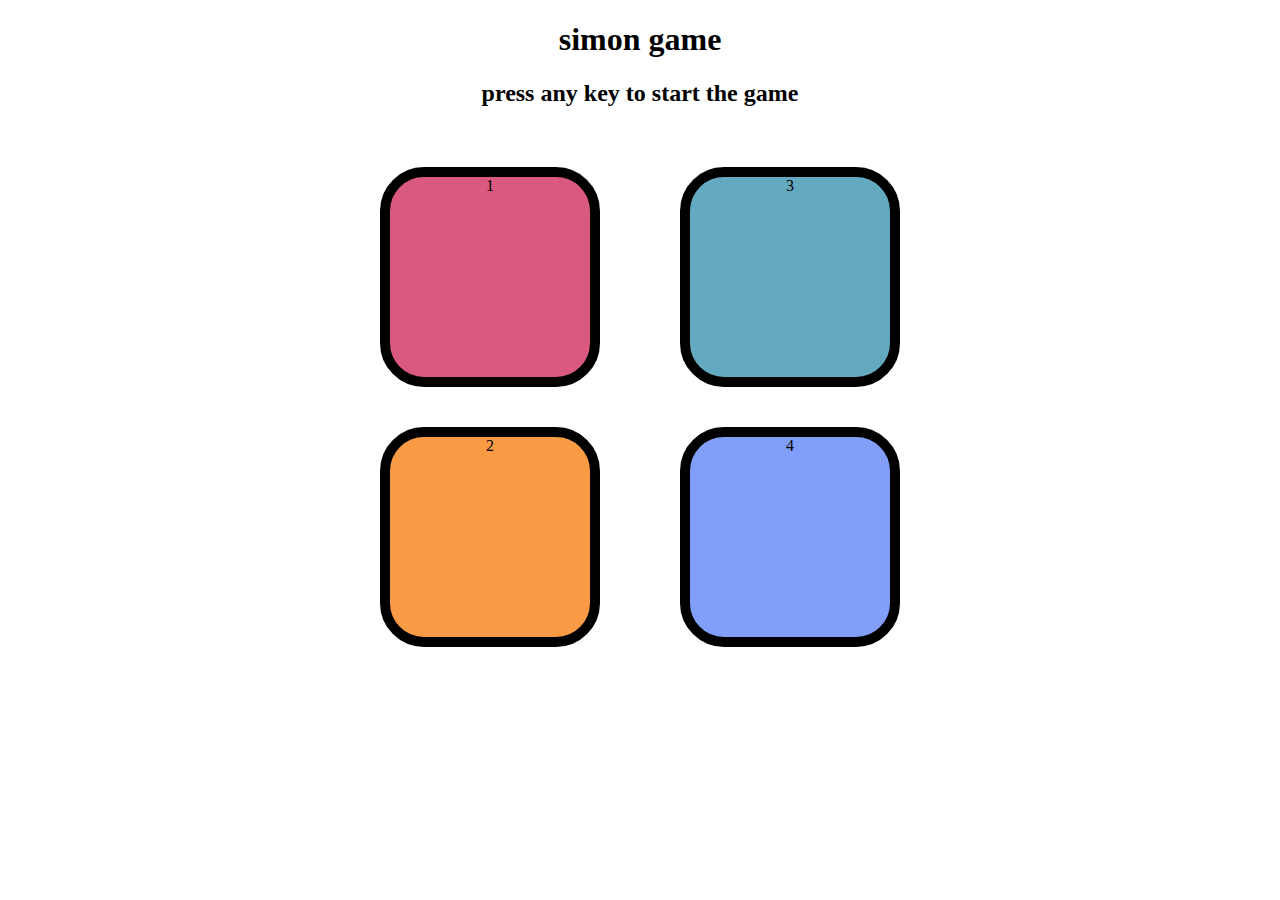
<file: index.html>
<!DOCTYPE html>
<html lang="en">
<head>
    <meta charset="UTF-8">
    <meta name="viewport" content="width=device-width, initial-scale=1.0">
    <title>Document</title>
    <link rel="stylesheet"  href="style.css">
</head>
<body>
    <h1>simon game</h1>
    <h2>press any key to start the game</h2>
    <div class="btn-container">
        <div class="line-one">
            <div class="btn red" type="button" id="red">1</div>
            <div class="btn yellow" type="button" id="yellow">2</div>
        </div>
        <div class="line-two">
            <div class="btn green" type="button" id="green">3</div>
            <div class="btn purple" type="button" id="purple">4</div>
        </div>
    </div>
    <script src="app.js"></script>
</body>
</html>
</file>
<file: style.css>
body{
    text-align: center;
}
.btn-container{
    display: flex;
    justify-content: center;
}
.btn{
    height: 200px;
    width: 200px;
    border-radius: 20%;
    border: 10px solid black;
    margin: 2.5rem;
}
.red{
    background-color: #d95980;
}
.yellow{
    background-color: #f99b45;
}
.purple{
    background-color: #819ff9;
}
.green{
    background-color: #63aac0;
}
.flash{
    background-color: white;
}
.userflash{
    background-color: green;
}
</file>
